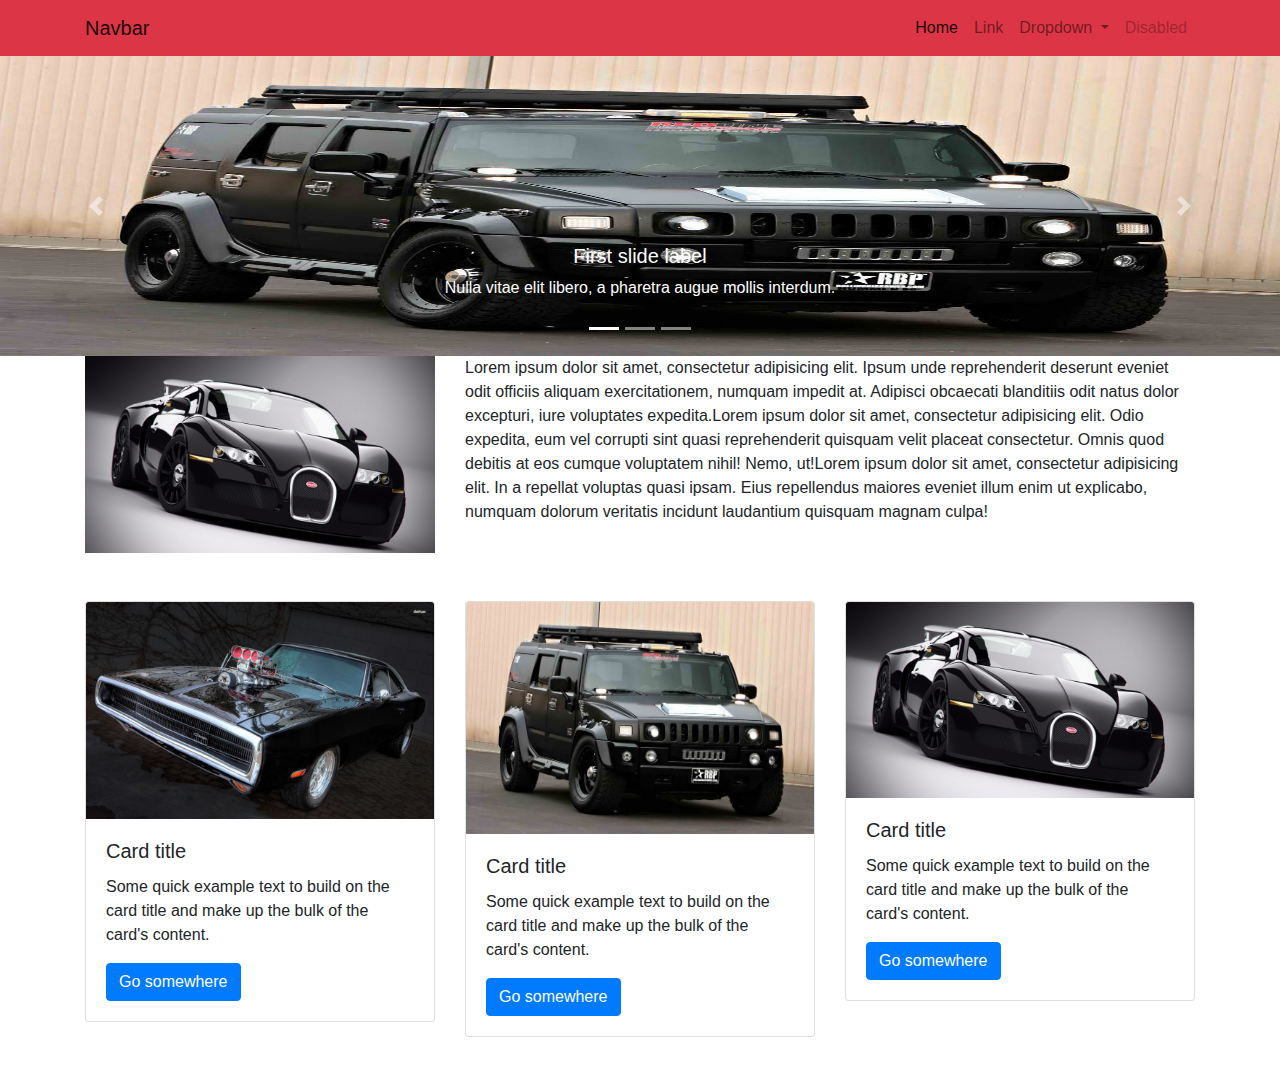
<file: Class/Class 7-8/index.html>
<!DOCTYPE html>
<html lang="en">

<head>
    <meta charset="UTF-8">
    <title>Document</title>
    <link rel="stylesheet" href="css/bootstrap.min.css">
</head>

<body>
    
    <!--    navbar section starts  -->
    
    <nav class="navbar navbar-expand-lg navbar-light bg-danger">
        <div class="container">
            <a class="navbar-brand" href="#">Navbar</a>
            <button class="navbar-toggler" type="button" data-toggle="collapse" data-target="#navbarSupportedContent" aria-controls="navbarSupportedContent" aria-expanded="false" aria-label="Toggle navigation">
                <span class="navbar-toggler-icon"></span>
            </button>

            <div class="collapse navbar-collapse" id="navbarSupportedContent">
                <ul class="navbar-nav ml-auto">
                    <li class="nav-item active">
                        <a class="nav-link" href="#">Home <span class="sr-only">(current)</span></a>
                    </li>
                    <li class="nav-item">
                        <a class="nav-link" href="#">Link</a>
                    </li>
                    <li class="nav-item dropdown">
                        <a class="nav-link dropdown-toggle" href="#" id="navbarDropdown" role="button" data-toggle="dropdown" aria-haspopup="true" aria-expanded="false">
                            Dropdown
                        </a>
                        <div class="dropdown-menu" aria-labelledby="navbarDropdown">
                            <a class="dropdown-item" href="#">Action</a>
                            <a class="dropdown-item" href="#">Another action</a>
                            <div class="dropdown-divider"></div>
                            <a class="dropdown-item" href="#">Something else here</a>
                        </div>
                    </li>
                    <li class="nav-item">
                        <a class="nav-link disabled" href="#" tabindex="-1" aria-disabled="true">Disabled</a>
                    </li>
                </ul>
            </div>
        </div>
    </nav>

    <!--    navbar section end-->


    <!--    banner section start-->

    <div class="bd-example">
        <div id="carouselExampleCaptions" class="carousel slide" data-ride="carousel">
            <ol class="carousel-indicators">
                <li data-target="#carouselExampleCaptions" data-slide-to="0" class="active"></li>
                <li data-target="#carouselExampleCaptions" data-slide-to="1"></li>
                <li data-target="#carouselExampleCaptions" data-slide-to="2"></li>
            </ol>
            <div class="carousel-inner">
                <div class="carousel-item active">
                    <img src="images/pics3.jpg" class="d-block w-100" alt="..." height="300">
                    <div class="carousel-caption d-none d-md-block">
                        <h5>First slide label</h5>
                        <p>Nulla vitae elit libero, a pharetra augue mollis interdum.</p>
                    </div>
                </div>
                <div class="carousel-item">
                    <img src="images/pics1.jpg" class="d-block w-100" alt="..." height="300">
                    <div class="carousel-caption d-none d-md-block">
                        <h5>Second slide label</h5>
                        <p>Lorem ipsum dolor sit amet, consectetur adipiscing elit.</p>
                    </div>
                </div>
                <div class="carousel-item">
                    <img src="images/pics2.jpg" class="d-block w-100" alt="..." height="300">
                    <div class="carousel-caption d-none d-md-block">
                        <h5>Third slide label</h5>
                        <p>Praesent commodo cursus magna, vel scelerisque nisl consectetur.</p>
                    </div>
                </div>
            </div>
            <a class="carousel-control-prev" href="#carouselExampleCaptions" role="button" data-slide="prev">
                <span class="carousel-control-prev-icon" aria-hidden="true"></span>
                <span class="sr-only">Previous</span>
            </a>
            <a class="carousel-control-next" href="#carouselExampleCaptions" role="button" data-slide="next">
                <span class="carousel-control-next-icon" aria-hidden="true"></span>
                <span class="sr-only">Next</span>
            </a>
        </div>
    </div>

    <!--    banner section end-->


    <section class="service_area">
        <div class="container">
            <div class="row">
                <div class="col-lg-4 col-sm-6">
                    <img src="images/pics1.jpg" alt="" class="w-100">
                </div>
                <div class="col-lg-8 col-sm-6">
                    Lorem ipsum dolor sit amet, consectetur adipisicing elit. Ipsum unde reprehenderit deserunt eveniet odit officiis aliquam exercitationem, numquam impedit at. Adipisci obcaecati blanditiis odit natus dolor excepturi, iure voluptates expedita.Lorem ipsum dolor sit amet, consectetur adipisicing elit. Odio expedita, eum vel corrupti sint quasi reprehenderit quisquam velit placeat consectetur. Omnis quod debitis at eos cumque voluptatem nihil! Nemo, ut!Lorem ipsum dolor sit amet, consectetur adipisicing elit. In a repellat voluptas quasi ipsam. Eius repellendus maiores eveniet illum enim ut explicabo, numquam dolorum veritatis incidunt laudantium quisquam magnam culpa!
                </div>
            </div>
        </div>
    </section>

    <section class="service_area my-5">
        <div class="container">
            <div class="row">
                <div class="col-lg-4">
                    <div class="card">
                        <img src="images/pics2.jpg" class="card-img-top" alt="...">
                        <div class="card-body">
                            <h5 class="card-title">Card title</h5>
                            <p class="card-text">Some quick example text to build on the card title and make up the bulk of the card's content.</p>
                            <a href="#" class="btn btn-primary">Go somewhere</a>
                        </div>
                    </div>
                </div>
                <div class="col-lg-4">
                    <div class="card">
                        <img src="images/pics3.jpg" class="card-img-top" alt="...">
                        <div class="card-body">
                            <h5 class="card-title">Card title</h5>
                            <p class="card-text">Some quick example text to build on the card title and make up the bulk of the card's content.</p>
                            <a href="#" class="btn btn-primary">Go somewhere</a>
                        </div>
                    </div>
                </div>
                <div class="col-lg-4">
                    <div class="card">
                        <img src="images/pics1.jpg" class="card-img-top" alt="...">
                        <div class="card-body">
                            <h5 class="card-title">Card title</h5>
                            <p class="card-text">Some quick example text to build on the card title and make up the bulk of the card's content.</p>
                            <a href="#" class="btn btn-primary">Go somewhere</a>
                        </div>
                    </div>
                </div>

            </div>
        </div>
    </section>

    <script src="js/jquery-3.3.1.slim.min.js"></script>
    <script src="js/popper.min.js"></script>
    <script src="js/bootstrap.min.js"></script>

</body>

</html>
</file>
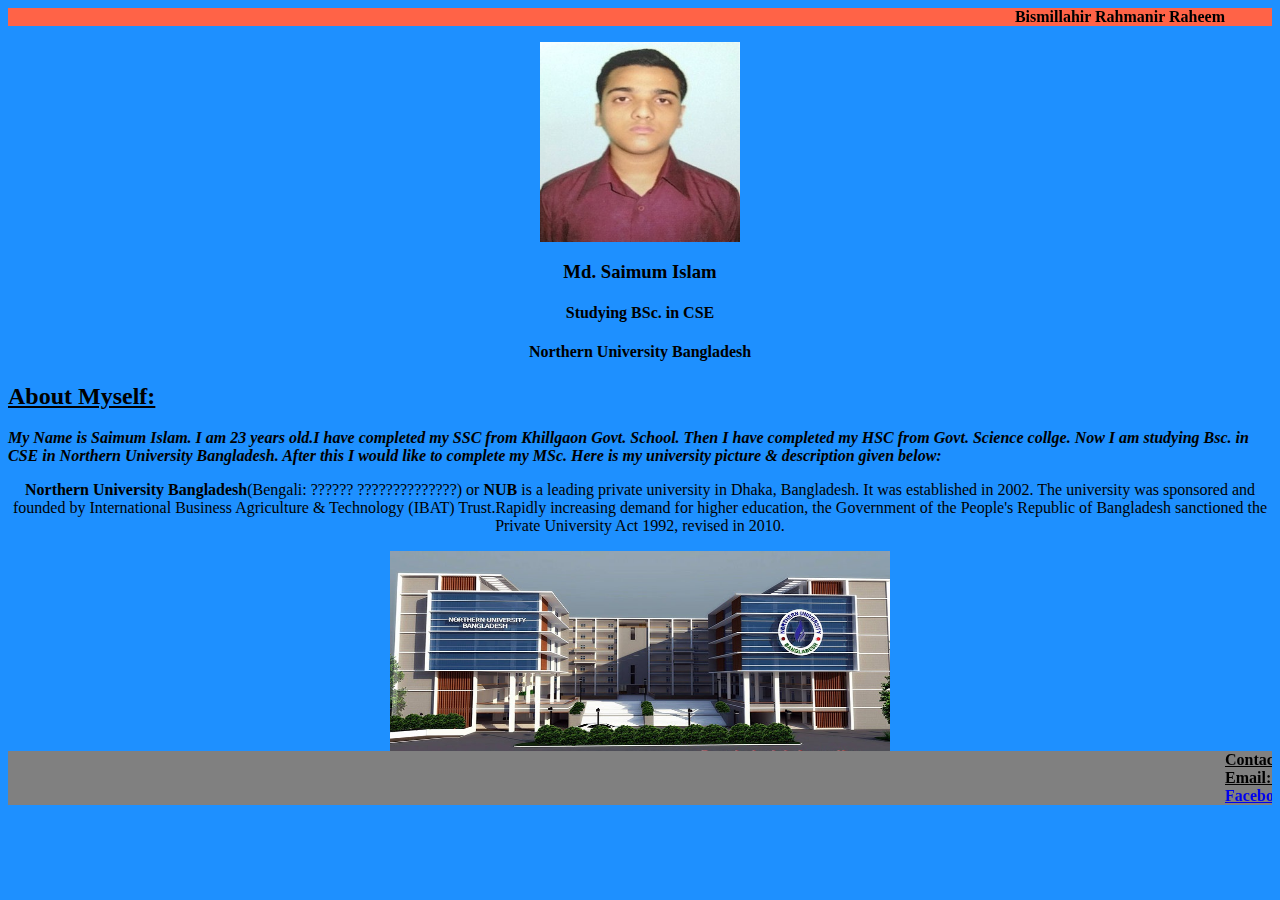
<file: Class/Class 1/Class_1(About Myself).html>
<! Doctype html>
<html lang="eng">
<head>
    
    <meta charaset="UTF-8">
    <title>ABOUT MYSELF by Saimum Islam</title>
    <marquee bgcolor="Tomato" direction="Left" behavior="alternate" padding "80" onmouseover="this.stop()" onmouseout="this.start()"><b>Bismillahir Rahmanir Raheem</b></marquee>
    
    <p><center><img src="Saimum Islam.jpg" width="200" height="200"></center></p>
    <p><center><h3>Md. Saimum Islam</h3></center></p>
    <p><center><h4>Studying BSc. in CSE</h4></center></p>
    <p><center><h4>Northern University Bangladesh</h4></center></p>
    
    <h2><u>About Myself:</u></h2>
    <p><i><b>My Name is Saimum Islam. I am 23 years old.I have completed my SSC from Khillgaon Govt. School. Then I have completed my HSC from Govt. Science collge. Now I am studying Bsc. in CSE in Northern University Bangladesh. After this I would like to complete my MSc. Here is my university picture & description given below:</b></i></p>
    
    <p align="center"><b>Northern University Bangladesh</b>(Bengali: ?????? ??????????????) or <b>NUB</b> is a leading private university in Dhaka, Bangladesh. It was established in 2002. The university was sponsored and founded by International Business Agriculture & Technology (IBAT) Trust.Rapidly increasing demand for higher education, the Government of the People's Republic of Bangladesh sanctioned the Private University Act 1992, revised in 2010.</p>
    
    <a href="https://nub.ac.bd" target="_blank"><center><img src="Northern University Bangladesh.jpg"  width="500" height="200"></center></a>
        
    <marquee bgcolor="Gray" onmouseover="this.stop()" onmouseout="this.start()"><b><u>Contact: 01688930350<br> Email: ssakif8@gmail.com</u><br><a href="https://www.facebook.com/" target="_blank">Facebook</a></b></marquee>
</head>
    
    <body style="background-color:DodgerBlue">
    </body>
</html>
</file>
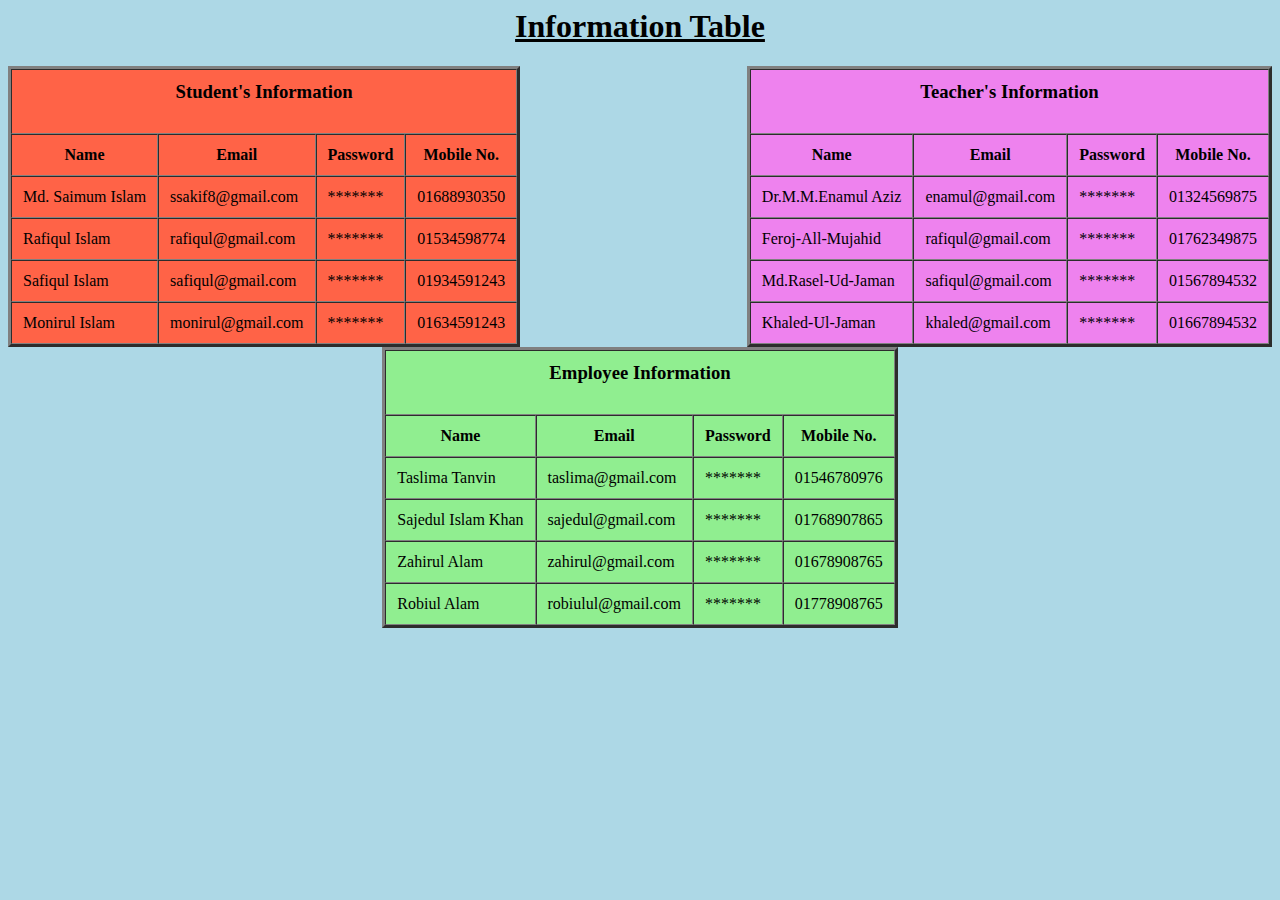
<file: Class/Class 2/Information Table.html>
<! DOCTYPE html>

<html lang="en">

    <head>
        <meta charset="utf-8"> 
        <title>Information Table</title>
    </head>
    
    <body bgcolor="lightblue">
        <h1 align="center"><u>Information Table</u></h1>
        <table border="3" cellspacing="0" cellpadding="11" bgcolor="tomato" align="left">
            <tr>
                <th colspan="4"><h3>Student's Information</h3></th>
            </tr>
             
            <tr>
            <th>Name</th>
            <th>Email</th>
            <th>Password</th>
            <th>Mobile No.</th>
            </tr>
            
            <tr>
            <td>Md. Saimum Islam</td>
            <td>ssakif8@gmail.com</td>
            <td>*******</td>
            <td>01688930350</td>
            </tr>
            
            <tr>
            <td>Rafiqul Islam</td>
            <td>rafiqul@gmail.com</td>
            <td>*******</td>
            <td>01534598774</td>
            </tr>
            
            <tr>
            <td>Safiqul Islam</td>
            <td>safiqul@gmail.com</td>
            <td>*******</td>
            <td>01934591243</td>
            </tr>
           
           <tr>
            <td>Monirul Islam</td>
            <td>monirul@gmail.com</td>
            <td>*******</td>
            <td>01634591243</td>
            </tr>
        </table>
        
        <table border="3" cellspacing="0" cellpadding="11" bgcolor="violet" align="right">
            <tr>
            <th colspan="4"><h3>Teacher's Information</h3></th>
            </tr>
             
            <tr>
            <th>Name</th>
            <th>Email</th>
            <th>Password</th>
            <th>Mobile No.</th>
            </tr>
            
            <tr>
            <td>Dr.M.M.Enamul Aziz</td>
            <td>enamul@gmail.com</td>
            <td>*******</td>
            <td>01324569875</td>
            </tr>
            
            <tr>
            <td>Feroj-All-Mujahid</td>
            <td>rafiqul@gmail.com</td>
            <td>*******</td>
            <td>01762349875</td>
            </tr>
            
            <tr>
            <td>Md.Rasel-Ud-Jaman</td>
            <td>safiqul@gmail.com</td>
            <td>*******</td>
            <td>01567894532</td>
            </tr>
             
            <tr>
            <td>Khaled-Ul-Jaman</td>
            <td>khaled@gmail.com</td>
            <td>*******</td>
            <td>01667894532</td>
            </tr> 
        </table>
     
        <table border="3" cellspacing="0" cellpadding="11" bgcolor="lightgreen" align="center">
            <tr>
            <th colspan="4"><h3>Employee Information</h3></th>
            </tr>
            
            <tr>
            <th>Name</th>
            <th>Email</th>
            <th>Password</th>
            <th>Mobile No.</th>
            </tr>
            
            <tr>
            <td>Taslima Tanvin</td>
            <td>taslima@gmail.com</td>
            <td>*******</td>
            <td>01546780976</td>
            </tr>
            
            <tr>
            <td>Sajedul Islam Khan</td>
            <td>sajedul@gmail.com</td>
            <td>*******</td>
            <td>01768907865</td>
            </tr>
            
            <tr>
            <td>Zahirul Alam</td>
            <td>zahirul@gmail.com</td>
            <td>*******</td>
            <td>01678908765</td>
            </tr>
            
            <tr>
            <td>Robiul Alam</td>
            <td>robiulul@gmail.com</td>
            <td>*******</td>
            <td>01778908765</td>
            </tr>
        </table>
    </body>
</html>
</file>
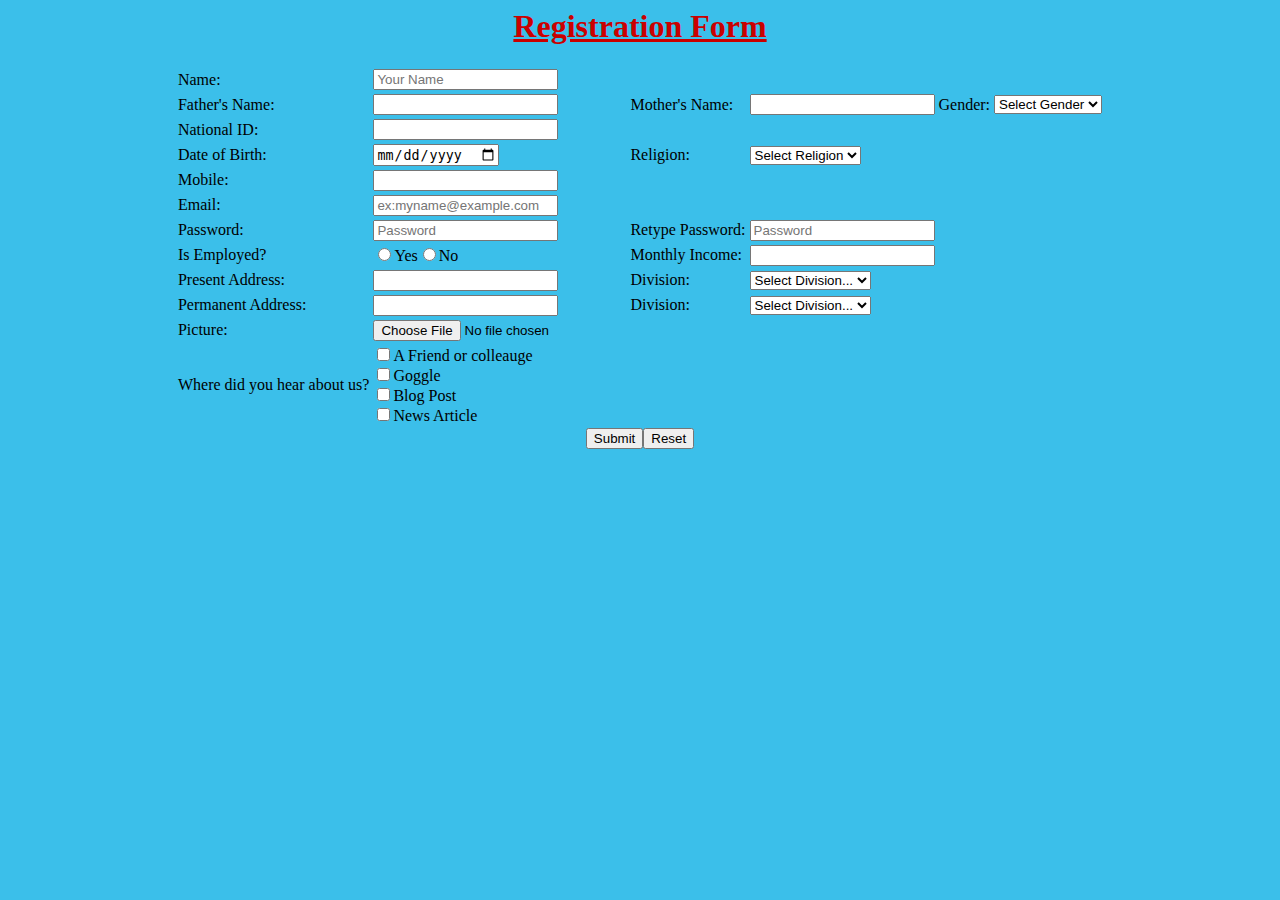
<file: Class/Class 2/Rgistration Form.html>
<! Doctype html>
<html lang="en">
    <head>
        <meta charset="utf-8">
        <title>Registration Form</title>
    </head>
    <body bgcolor="#3bbfea">
      
           <h1 align="center"><font color="carrot"><u>Registration Form</u></font></h1>   
        
        <form>
            <table align="center">
                <tr>
                    <td>Name:</td>
                    <td><input type="text" placeholder="Your Name"></td>
                </tr>
                
                <tr>
                    <td>Father's Name:</td>
                    <td><input type="text"></td>
                    
                    <td>Mother's Name:</td>
                    <td><input type="text"></td>
                    
                    <td>Gender:</td>
                    <td><select>
                        <option>Select Gender</option>
                        <option>Male</option>
                        <option>Female</option> 
                        <option>Others</option>
                        </select></td>
                </tr>
                
                <tr>
                    <td>National ID:</td>
                    <td><input type="text"></td>
                </tr>
                
                <tr>
                    <td>Date of Birth:</td>
                    <td><input type="date"></td>
                    
                    <td>Religion:</td>
                    <td><select>
                        <option>Select Religion</option>
                        <option>Islam</option>
                        <option>Hinduism</option>
                        <option>Buddhism</option>
                        <option>Christianity</option>
                        </select></td>
                </tr>
                
                <tr>
                    <td>Mobile:</td>
                    <td><input type="text"></td>
                </tr>
                
                <tr>
                    <td>Email:</td>
                    <td><input type="email" placeholder="ex:myname@example.com"></td>
                </tr>
                
                <tr>
                    <td>Password:</td>
                    <td><input type="password" placeholder="Password"></td>
                    
                    <td>Retype Password:</td>
                    <td><input type="password" placeholder="Password"></td>
                </tr>
                
                <tr>
                    <td>Is Employed?</td>
                    <td><input type="radio" name="s">Yes<input type="radio" name="s">No</td>
                    <td>Monthly Income:</td>
                    <td><input type="text"></td>
                </tr>
                <tr>
                    <td>Present Address:</td>
                    <td><input type="text"></td>
                    
                    <td>Division:</td>
                    <td><select>
                        <option>Select Division...</option>
                        <option>Barishal</option>
                        <option>Chittagong</option>
                        <option>Dhaka</option>
                        <option>Mymensingh </option>
                        <option>Khulna</option>
                        <option>Rajshahi</option>
                        <option>Rangpur</option>
                        <option>Sylhet</option>
                        </select></td>
                </tr>
                
                <tr>
                    <td>Permanent Address:</td>
                    <td><input type="text"></td>
                
                    <td>Division:</td>
                    <td><select>
                        <option>Select Division...</option>
                        <option>Barishal</option>
                        <option>Chittagong</option>
                        <option>Dhaka</option>
                        <option>Mymensingh </option>
                        <option>Khulna</option>
                        <option>Rajshahi</option>
                        <option>Rangpur</option>
                        <option>Sylhet</option>
                        </select></td>
                  </tr>
                
                <tr>
                    <td>Picture:</td>
                    <td><input type="file"></td>
                </tr>
                
                <tr>
                    <td>Where did you hear about us?</td>
                    <td><input type="checkbox">A Friend or colleauge<br><input type="checkbox">Goggle<br><input type="checkbox">Blog Post<br><input type="checkbox">News Article</td>
                </tr>
            </table>
            <center><input type="submit"><input type="reset"></center>
        </form>
    </body>
</html>
</file>
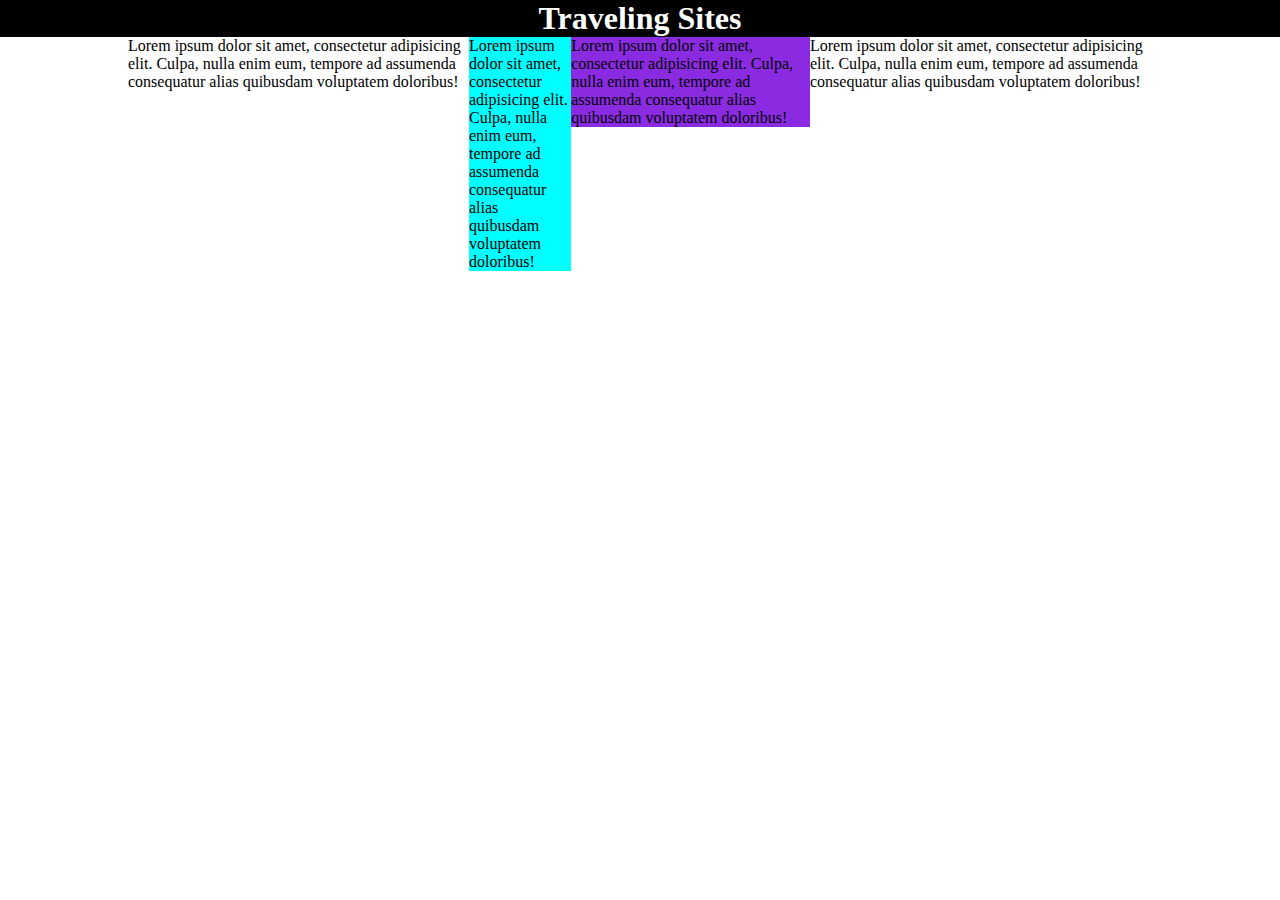
<file: Class/Class 4/web design.html>
<!DOCTYPE html>
<html lang="en">
<head>
    <meta charset="UTF-8">
    <title>Document</title>
    <link rel="stylesheet" href="CSS/style.css">
    <link rel="icon" type="image/x-icon" href="mobile_icon.png">
</head>
<body>
    <div class="full_wrapper f1">
        <div class="main_wrapper m1">
           <center><h1>Traveling Sites</h1></center>
        </div>
    </div>
    
    <div class="full_wrapper f2">
        <div class="main_wrapper m2">
            <div class="child">
                Lorem ipsum dolor sit amet, consectetur adipisicing elit. Culpa, nulla enim eum, tempore ad assumenda consequatur alias quibusdam voluptatem doloribus! 
            </div>
            <div class="child">
                <div class="child_left">
                    Lorem ipsum dolor sit amet, consectetur adipisicing elit. Culpa, nulla enim eum, tempore ad assumenda consequatur alias quibusdam voluptatem doloribus!
                </div>
                <div class="child_right">
                    Lorem ipsum dolor sit amet, consectetur adipisicing elit. Culpa, nulla enim eum, tempore ad assumenda consequatur alias quibusdam voluptatem doloribus!
                </div>
            </div>
            <div class="child">
                Lorem ipsum dolor sit amet, consectetur adipisicing elit. Culpa, nulla enim eum, tempore ad assumenda consequatur alias quibusdam voluptatem doloribus! 
            </div>
            
        </div>
    </div>
</body>
</html>
</file>
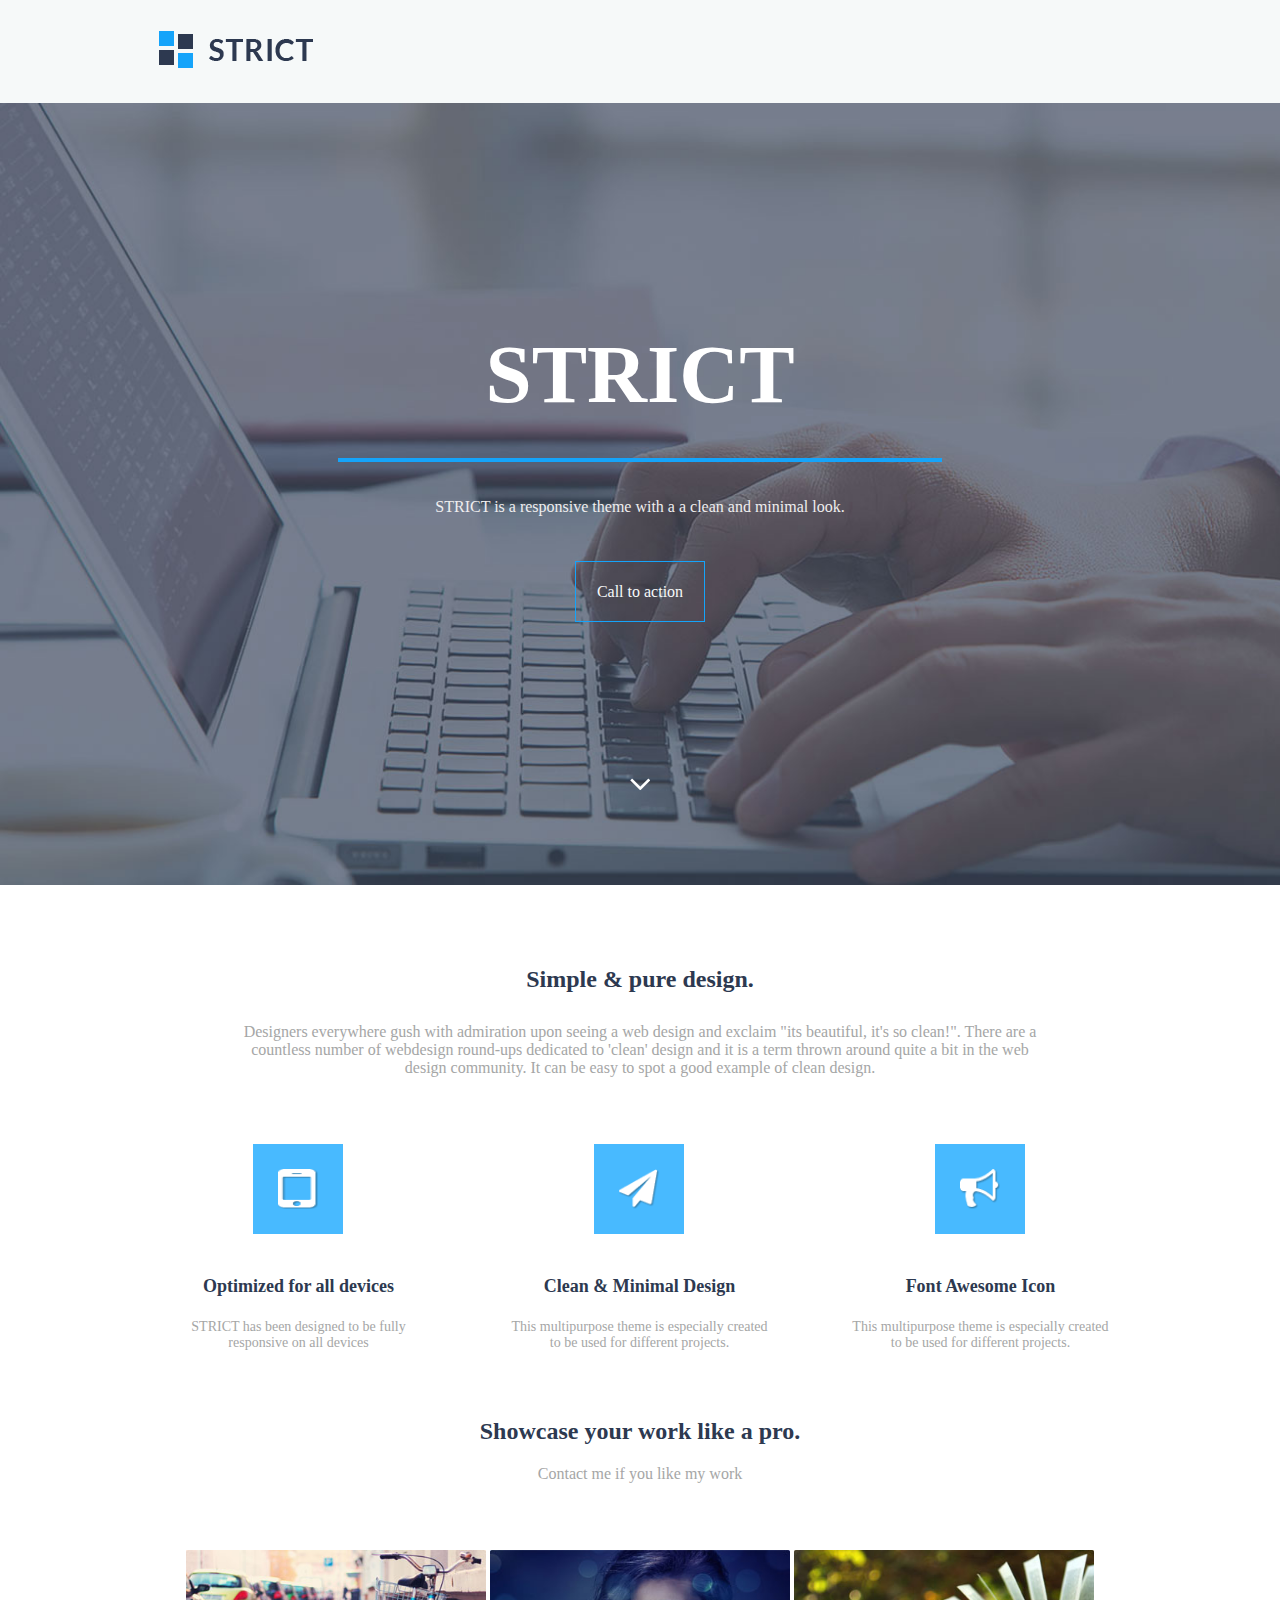
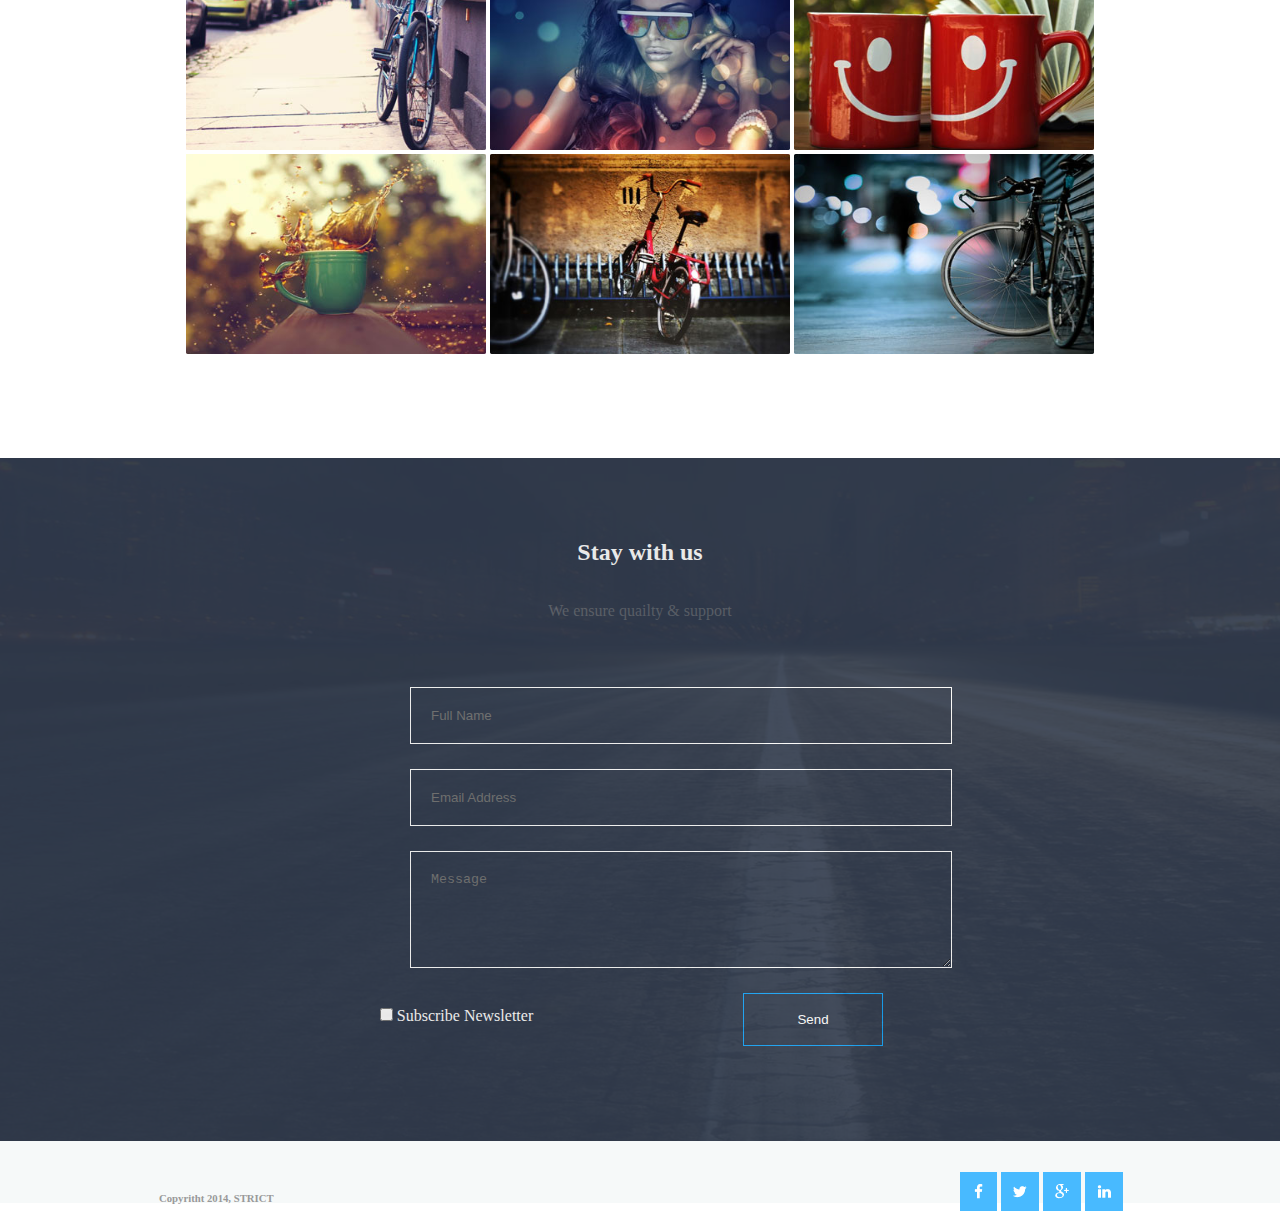
<file: Class/Class 5-6/PSD.html>
<!DOCTYPE html>
<html lang="en">

<head>
    <meta charset="UTF-8">
    <title>PSD Class</title>
    <link rel="stylesheet" href="psd.css">
    <link rel="icon" href="Images/scribd.png">
</head>

<body>
    <div class="full_wrapper header">
        <div class="main_wrapper">
            <img src="Images/logo.png">
        </div>
    </div>
    <div class="full_wrapper banner">
        <div class="main_wrapper text">
            <h1>STRICT</h1>
            <hr>
            <p>STRICT is a responsive theme with a a clean and minimal look.</p>
            <a>Call to action</a><br>
            <img src="Images/icon.png" class="h">
        </div>
    </div>
    <div class="full_wrapper">
        <div class="main_wrapper">
            <h2>Simple & pure design.</h2>
            <p class="p2">Designers everywhere gush with admiration upon seeing a web design and exclaim "its beautiful, it's so clean!". There are a <br> countless number of webdesign round-ups dedicated to 'clean' design and it is a term thrown around quite a bit in the web <br> design community. It can be easy to spot a good example of clean design.</p>
        </div>
        <div class="main_wrapper">
            <div class="child">
                <img src="Images/mobile_icon.png" class="mobile">
                <h3>Optimized for all devices</h3>
                <p class=p3>STRICT has been designed to be fully <br>responsive on all devices</p>
            </div>
            <div class="child">
                <img src="Images/fly_icon.png" class="fly">
                <h3>Clean & Minimal Design</h3>
                <p class=p3>This multipurpose theme is especially created <br>to be used for different projects.</p>
            </div>
            <div class="child">
                <img src="Images/mike_icon.png" class="mike">
                <h3>Font Awesome Icon</h3>
                <p class=p3>This multipurpose theme is especially created <br> to be used for different projects.</p>
            </div>
        </div>
    </div>
    <div class="full_wrapper">
        <div class="main_wrapper">
            <h2>Showcase your work like a pro.</h2>
            <p class="p4">Contact me if you like my work</p>
        </div>
        <div class="main_wrapper" align="center">
            <div class="container">
                <img src="Images/pics1.jpg" class="image1st">
                <div class="overlay overlay_fade">
                    <div class="context">
                        <img src="Images/zoom.png" class="zoom">
                        <img src="Images/find.png" class="zoom">
                    </div>
                </div>
            </div>
            <div class="container">
                <img src="Images/pics2.jpg" class="image1st">
                <div class="overlay overlay_right">
                    <div class="context">
                        <img src="Images/zoom.png" class="zoom">
                        <img src="Images/find.png" class="zoom">
                    </div>
                </div>
            </div>
            <div class="container">
                <img src="Images/pics3.jpg" class="image1st">
                <div class="overlay overlay_left">
                    <div class="context">
                        <img src="Images/zoom.png" class="zoom">
                        <img src="Images/find.png" class="zoom">
                    </div>
                </div>
            </div>
            <div class="container">
                <img src="Images/pics4.jpg" class="image1st">
                <div class="overlay overlay_top">
                    <div class="context">
                        <img src="Images/zoom.png" class="zoom">
                        <img src="Images/find.png" class="zoom">
                    </div>
                </div>
            </div>
            <div class="container">
                <img src="Images/pics5.jpg" class="image1st">
                <div class="overlay overlay_bottom">
                    <div class="context">
                        <img src="Images/zoom.png" class="zoom">
                        <img src="Images/find.png" class="zoom">
                    </div>
                </div>
            </div>
            <div class="container">
                <img src="Images/pics6.jpg" class="image1st">
                <div class="overlay overlay_cross">
                    <div class="context">
                        <a href="#"><img src="Images/zoom.png" class="zoom"></a>
                        <a href="#"><img src="Images/find.png" class="zoom"></a>
                    </div>
                </div>
            </div>
        </div>
    </div>
    <div class="full_wrapper footer">
        <div class="last_wrapper">
            <h2 class="h5">Stay with us</h2>
            <p class="p5">We ensure quailty & support</p>
            <form>
                <tr>
                    <td><input class="check" type="text" placeholder="Full Name"></td>
                </tr>
                <tr>
                    <td><input class="check" type="email" placeholder="Email Address"></td>
                </tr>
                <tr>
                    <textarea class="check" rows="5" cols="70" placeholder="Message"></textarea>
                </tr>
                <tr>
                    <td><input class="checkbox" type="checkbox"></td>
                    <text class="checkbox_text">Subscribe Newsletter</text>
                    <button type="button" onclick="alert('Your message has been Sent')">Send</button>
                </tr>
            </form>
        </div>
    </div>

    <div class="full_wrapper header">
        <div class="main_wrapper">
            <div class="f_left">
                <h6>Copyritht 2014, STRICT</h6>
            </div>
            <div class="f_right">
                <img src="Images/fb_icon.png" class="fb">
                <img src="Images/twiter_icon.png" class="twi">
                <img src="Images/google_icon.png" class="goo">
                <img src="Images/linkedIn_icon.png" class="link">
            </div>
        </div>
    </div>
</body>

</html>
</file>
<file: Class/Class 4/CSS/style.css>
*
{
    margin: 0;
    padding: 0;
}
.full_wrapper
{
    width: 100%;
}
.main_wrapper
{
    width: 80%;
    margin: 0 auto;
}
.f1
{
    background-color:black;
    color: white;
}
.m2
{
    background: #7272d0;
}
.child
{
    width: 33.3%;
    float: left;
}
.child_left
{
    width:30%;
    float: left;
    background-color: aqua;
}
.child_right
{
    width:70%;
    float: left;
    background-color:blueviolet;
}
</file>
<file: Class/Class 5-6/psd.css>
*{
    margin: 0;
    padding: 0;
}
.full_wrapper{
    width: 100%;
}
.main_wrapper{
    width: 80%;
    margin: 0 auto;
}
.header{
    background-color: #f6f9f9;
    padding: 31px;
}
.banner{
    background-image: url(Images/banner.jpg);
    background-size: cover;
}
.text{
    text-align: center;
}
h1{
    color: #ffffff;
    font-size: 83px;
    padding-top: 223px;
    padding-bottom: 36px;
}
hr{
    width: 600px;
    border:2px solid #15a4fa;
    margin: 0 auto;
}
p{
    color: #efeeef;
    padding-top: 36px;
    padding-bottom: 67px;
}
a{
    border: 1px solid #15a4fa;
    color: #f6f9f9;
    padding: 21px;
}
.h{
    padding-top: 177px;
    padding-bottom: 91px;
}
h2{
    padding-top: 81px;
    color: #2d3950;
    text-align: center;
}
.p2{
    color: #a5a6a6;
    text-align: center;
    padding-top: 30px;
}
.child{
    width: 33.3%;
    float: left;
    text-align: center;
}
.mobile,.fly,.mike{
    width:40px;
    height: 40px;
    border: 1px;
    background-color: #48baff;
    padding: 25px;
}
h3{
    color: #2d3950;
    padding-top: 38px;
    font-size: 18px;
}
.p3{
    color: #a5a6a6;
    padding-top: 22px;
    font-size: 14px;
}
.p4{
    color: #a5a6a6;
    text-align: center;
    padding-top: 20px;
}
.footer{
    background-image:url(Images/banner2.jpg);
    background-size: cover;
    margin-top: 100px;
    
}
.last_wrapper{
    width:100%;
    background-color: #323c4f;
    opacity: 0.9;
}
.p5{
    color: #60656e;
    padding-top: 36px;
    padding-bottom: 67px;
    text-align: center;
    background-color: #323c4f;
}
.h5{
    color: #fff;
    background-color: #323c4f;
}
form{
    text-align: center;
}
.check{
    display: block;
    margin-bottom: 25px;
    margin-left: 410px;
    width: 500px;
    border: 1px solid white;
    background: transparent;
    padding: 20px;
}
button{
    padding:18px;
    color:white;
    border: 1px solid #15a4fa;
    background: transparent;
    height: 16px;
    width: 140px;
    padding-bottom: 33px;
    margin:0 10px;
    float: right;
    margin-right: 397px;
}
.checkbox{
    margin-bottom: 120px;
    color: white;
    margin-left:180px;
    margin-top: 15px;
    
}
.checkbox_text{
    color: white;
}
h6{
    color: #999999;
    margin-top: 20px;
}
.f_left{
    float: left;
}
.f_right{
    float: right;
    margin-right: 60px;
}
.fb{
    position: relative;
    padding: 12px 14px;
    border:2px;
    background-color: #48baff;
}
.twi{
    position: relative;
    padding: 13.4px 12px;
    border:2px;
    background-color: #48baff;
}
.goo{
    position: relative;
    padding: 12px 12px;
    border:2px;
    background-color: #48baff;
}
.link{
    position: relative;
    padding: 13px 12px;
    border:2px;
    background-color: #48baff;
}

.container{
    position: relative;
    display: inline-block;
    width:300px;
    height:200px;
}
.image1st{
    display:block;
    width:300px;
    height:200px;
}
.overlay{
    position: absolute;
    transition: all .7s ease;
    opacity: 0;
    background-color: #eee;
}
.container:hover .overlay{
    opacity: 0.9;
}

.context{
    color:white;
    font-family: sans-serif;
    position: absolute;
    top:50%;
    left:50%;
    transform: translate(-50%, -50%);
    font-size: 40px;
}
.overlay_left{
    height: 100%;
    width: 0;
    top:0;
    left:0;
    background-color: #15a4fa;
}
.overlay_right{
    height: 100%;
    width: 0;
    top:0;
    right:0;
    background-color: #15a4fa;
}
.overlay_top{
    width: 100%;
    height: 0;
    top:0;
    right:0;
    background-color: #15a4fa;
}
.overlay_bottom{
    width: 100%;
    height: 0;
    bottom:0;
    right:0;
    background-color: #15a4fa;
}
.overlay_cross{
    width: 0;
    height: 0;
    top: 0;
    left: 0;
    background-color: #15a4fa;
}
.overlay_fade{
    width: 100%;
    height: 100%;
    top: 0;
    left: 0;
    background-color: #15a4fa;
}
.container:hover .overlay_left,.container:hover .overlay_right{
    width:100%;
    
}
.container:hover .overlay_top,.container:hover .overlay_bottom{
    height:100%;
}
.container:hover .overlay_cross{
    width:100%;
    height:100%;
}
.zoom{
    border: 1px solid;
    padding: 10px;
}
</file>
